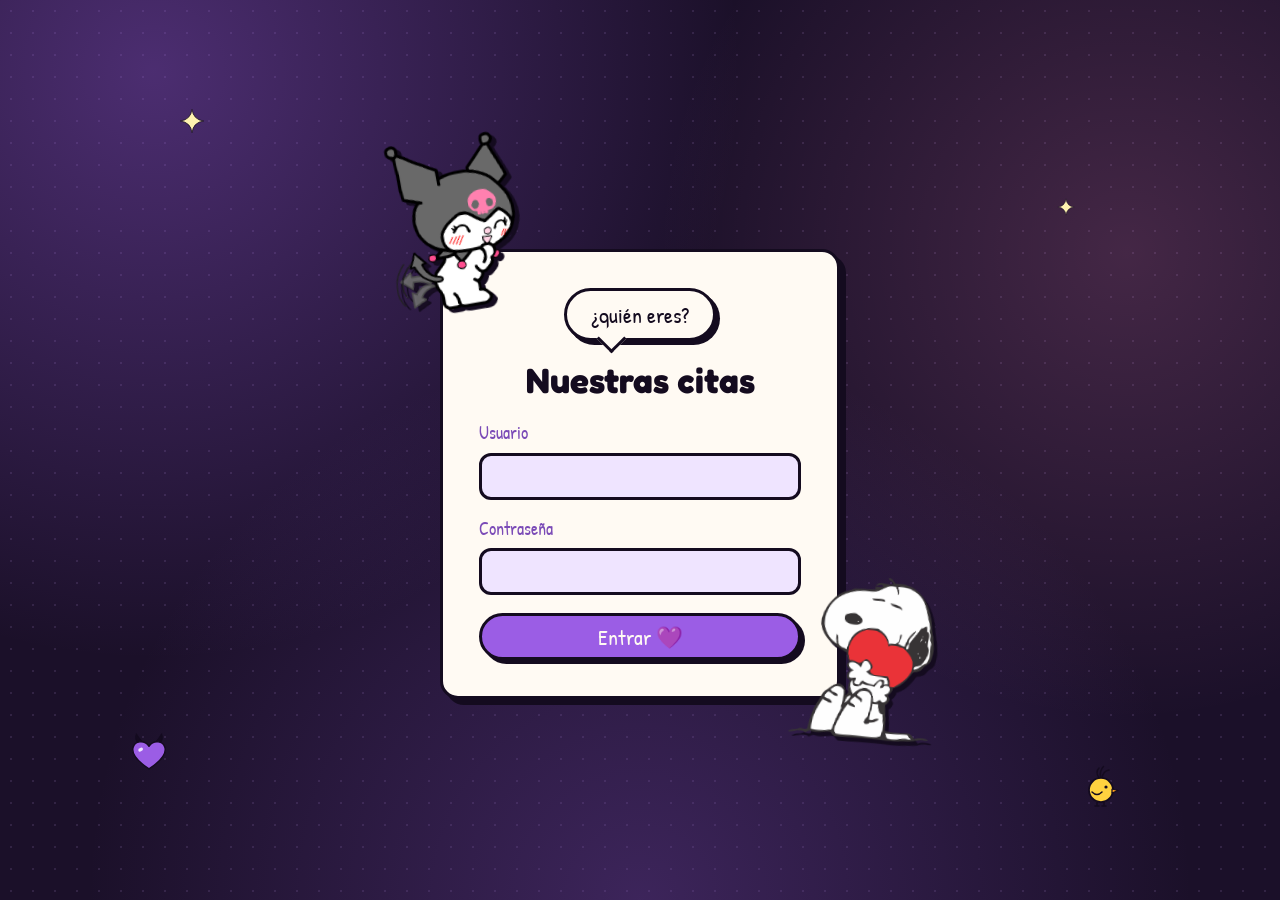
<file: index.html>
<!doctype html>
<html lang="es">

<head>
  <meta charset="utf-8">
  <meta name="viewport" content="width=device-width, initial-scale=1">
  <title>Nuestras citas</title>
  <script src="js/sesion.js" data-raiz=""></script>
  <script src="js/animaciones.js"></script>
  <meta name="description" content="Nuestro diario de citas, una página por cada recuerdo.">
  <link rel="icon" href="img/deco/cuernitos.svg" type="image/svg+xml">
  <link rel="preconnect" href="https://fonts.googleapis.com">
  <link rel="preconnect" href="https://fonts.gstatic.com" crossorigin>
  <link
    href="https://fonts.googleapis.com/css2?family=Fredoka:wght@500;700&family=Nunito:wght@400;600;700&family=Patrick+Hand&display=swap"
    rel="stylesheet">
  <link rel="stylesheet" href="css/estilos.css?v=7">
</head>

<body>

  <header class="hero">
    <a href="cosmos.html" class="boton-chico"> Mira un corazoncito 💜</a>
    <br>
    <p></p>
    <!-- Pon tus stickers en img/stickers/ con estos nombres y aparecerán solos.
         Si no existen, se muestra la decoración por defecto. -->
    <img class="sticker sticker--izq" src="img/stickers/kuromi4.png" alt=""
      onerror="this.onerror=null;this.src='img/deco/calavera.svg'">
    <img class="sticker sticker--der" src="img/stickers/snoopy4.png" alt=""
      onerror="this.onerror=null;this.src='img/deco/casita.svg'">

    <img class="deco" src="img/deco/estrella.svg" alt="" style="width:28px; left:22%; top:30px">
    <img class="deco" src="img/deco/estrella.svg" alt="" style="width:18px; right:24%; top:150px">
    <img class="deco" src="img/deco/pajarito.svg" alt="" style="width:54px; right:18%; bottom:40px">
    <img class="deco" src="img/deco/cuernitos.svg" alt="" style="width:44px; left:16%; bottom:60px">

    <div class="contenedor">
      <p class="dedicatoria">Te amo, vamos pasito a pasito a tu ritmo 🖤</p>
      <span class="bocadillo">querido diario:</span>
      <h1>Nuestras citas</h1>
      <p class="subtitulo">Cada salida juntos tiene su propia página. Aquí guardamos los lugares, las fotos y las
        cositas que no queremos olvidar.</p>

      <div class="contador">
        <span class="chip">hola, <strong data-nombre></strong> 💜</span>
        <span class="chip"><strong id="total-citas">0</strong> citas</span>
        <span class="chip">desde el 19 oct 2026</span>
      </div>
    </div>
  </header>

  <main class="contenedor">
    <h2 class="titulo-seccion"><img src="img/deco/huella.svg" alt=""> Todas las citas</h2>

    <!-- =========================================================
         LISTA DE CITAS (la más reciente primero)
         Para agregar una nueva, copia un bloque <a class="cita-card">
         y pégalo ARRIBA del todo, cambiando enlace, fecha y textos.
         ========================================================= -->
    <section class="citas">

      <a class="cita-card" href="citas/2026-11-03-casita-sin-puerta.html">
        <div class="portada">
          <img class="foto" src="img/citas/2026-11-03/portada.webp"
            alt="Selfie de los dos sonriendo al sol, ella con su moñito rosa">
        </div>
        <span class="fecha">3 nov 2026</span>
        <h3>Una casita sin puerta</h3>
        <span class="lugar">📍 Tlaxcala</span>
        <p>Una casita de jengibre sin puerta, monkey papas como al principio y un circuito de canicas.</p>
        <span class="leer">Leer recuerdo →</span>
      </a>

      <a class="cita-card" href="citas/2026-10-30-pucca-y-garu.html">
        <div class="portada">
          <img class="foto" src="img/citas/2026-10-30/portada.webp"
            alt="Ella sonriendo entre burbujas con su suéter rojo">
        </div>
        <span class="fecha">30 oct 2026</span>
        <h3>Medio Pucca y medio Garu</h3>
        <span class="lugar">📍 Tlaxcala</span>
        <p>No nos pudimos disfrazar, pero aun así, fue un día lindo.</p>
        <span class="leer">Leer recuerdo →</span>
      </a>

      <a class="cita-card" href="citas/2026-10-27-burbujas.html">
        <div class="portada">
          <img class="foto" src="img/citas/2026-10-27/portada.webp"
            alt="Selfie de los dos sonriendo, ella con su suéter crema">
        </div>
        <span class="fecha">27 oct 2026</span>
        <h3>Burbujas en Vértice</h3>
        <span class="lugar">📍 Tlaxcala</span>
        <p>Soplando burbujas en Vértice, un reloj de regalo, la iglesia y el regreso juntitos en la combi.</p>
        <span class="leer">Leer recuerdo →</span>
      </a>

      <a class="cita-card" href="citas/2026-10-23-pasito-a-patito.html">
        <div class="portada">
          <img class="foto" src="img/citas/2026-10-23/portada.webp"
            alt="Vista aérea de una plaza comercial rodeada de cerros">
        </div>
        <span class="fecha">23 oct 2026</span>
        <h3>Pasito a patito</h3>
        <span class="lugar">📍 Tlaxcala</span>
        <p>Una paletita en la cafetería, las mesitas de la plaza, unos tacos y vueltas por el centro.</p>
        <span class="leer">Leer recuerdo →</span>
      </a>

      <a class="cita-card" href="citas/2026-10-19-biblioteca.html">
        <div class="portada">
          <img class="foto" src="img/citas/2026-10-19/portada.webp" alt="Fachada de ladrillo rojo con arcos y jardines">
        </div>
        <span class="fecha">19 oct 2026</span>
        <h3>Biblioteca, café y Casa de la Cultura</h3>
        <span class="lugar">📍 Tlaxcala</span>
        <p>Un café en la biblioteca de su facultad y una tarde en la Casa de la Cultura.</p>
        <span class="leer">Leer recuerdo →</span>
      </a>

    </section>

    <h2 class="titulo-seccion"><img src="img/deco/casita.svg" alt=""> Lugares a donde hemos ido</h2>

    <!-- Para agregar un lugar, copia un <li> y ponlo al final de la lista. El número sale solo. -->
    <ol class="lugares">
      <li>Casa de Cultura</li>
      <li>Tacos El Jefe</li>
      <li>UATX</li>
      <li>Plaza Vértice</li>
      <li>Museo</li>
      <li>Café Bunne</li>
    </ol>
  </main>

  <footer class="pie">
    <div class="pie-stickers">
      <img src="img/stickers/kuromi5.png" alt="">
      <img src="img/stickers/snoopy5.png" alt="">
    </div>
    hecho con 💜 para guardar nuestros recuerdos
    <div><button class="boton boton--chico" type="button" onclick="cerrarSesion()">cerrar sesión</button></div>
  </footer>

  <script>
    // Cuenta las tarjetas para el contador de la portada
    document.getElementById("total-citas").textContent =
      document.querySelectorAll(".cita-card").length;
  </script>
</body>

</html>
</file>
<file: css/estilos.css>
/* =========================================================
   Nuestras citas — estilos compartidos
   Morado nocturno + paneles de cómic (Snoopy) + toque gótico tierno (Kuromi)
   ========================================================= */

:root {
  --noche: #1b1029;
  --uva: #2b1a42;
  --morado: #7b4bb7;
  --violeta: #9b5de5;
  --lavanda: #c9a7f5;
  --lila: #efe4ff;
  --rosa: #ff8fc7;
  --tinta: #140b1f;
  --papel: #fffaf3;
  --gris-tinta: #5b4a70;
  --rojo: #d64545;
  --amarillo: #ffd23f;

  --borde: 3px solid var(--tinta);
  --sombra: 6px 6px 0 var(--tinta);
  --radio: 18px;

  --f-titulo: "Fredoka", system-ui, sans-serif;
  --f-mano: "Patrick Hand", "Comic Sans MS", cursive;
  --f-texto: "Nunito", system-ui, sans-serif;
}

* { box-sizing: border-box; }
html { scroll-behavior: smooth; }

body {
  margin: 0;
  min-height: 100vh;
  font-family: var(--f-texto);
  line-height: 1.65;
  color: var(--lila);
  background-color: var(--noche);
  background-image:
    radial-gradient(circle at 12% 8%, rgba(155, 93, 229, .38), transparent 42%),
    radial-gradient(circle at 88% 28%, rgba(255, 143, 199, .18), transparent 36%),
    radial-gradient(circle at 50% 100%, rgba(123, 75, 183, .35), transparent 50%),
    radial-gradient(rgba(201, 167, 245, .13) 1.2px, transparent 1.3px);
  background-size: auto, auto, auto, 22px 22px;
  background-attachment: fixed;
}

img { max-width: 100%; display: block; }
a { color: inherit; }

.contenedor {
  width: min(1080px, 100% - 32px);
  margin-inline: auto;
}

/* ---------- Bocadillo de cómic ---------- */
.bocadillo {
  position: relative;
  display: inline-block;
  background: var(--papel);
  color: var(--tinta);
  font-family: var(--f-mano);
  font-size: 1.35rem;
  line-height: 1.3;
  padding: .45em 1.1em;
  border: var(--borde);
  border-radius: 999px;
  box-shadow: 4px 4px 0 var(--tinta);
}
.bocadillo::after {
  content: "";
  position: absolute;
  left: 34px;
  bottom: -11px;
  width: 18px;
  height: 18px;
  background: var(--papel);
  border-right: var(--borde);
  border-bottom: var(--borde);
  transform: rotate(45deg);
}

/* ---------- Decoraciones flotantes ---------- */
.deco {
  position: absolute;
  pointer-events: none;
  animation: flotar 6s ease-in-out infinite;
}
.deco:nth-of-type(2n) { animation-delay: -2s; }
.deco:nth-of-type(3n) { animation-delay: -4s; }

@keyframes flotar {
  0%, 100% { translate: 0 0; }
  50% { translate: 0 -10px; }
}

/* ---------- Portada (index) ---------- */
.hero {
  position: relative;
  text-align: center;
  padding: 80px 0 40px;
  overflow: hidden;
}
.dedicatoria {
  display: block;
  width: fit-content;
  max-width: 100%;
  margin: 0 auto 28px;
  padding: .2em 1em;
  font-family: var(--f-mano);
  font-size: clamp(1.25rem, 3.5vw, 1.6rem);
  color: var(--tinta);
  background: var(--rosa);
  border: var(--borde);
  border-radius: 10px;
  box-shadow: 4px 4px 0 var(--tinta);
  rotate: -1.5deg;
}
.hero h1 {
  margin: .25em 0 .1em;
  font-family: var(--f-titulo);
  font-weight: 700;
  font-size: clamp(3rem, 11vw, 6.2rem);
  line-height: 1;
  color: var(--papel);
  -webkit-text-stroke: 3px var(--tinta);
  paint-order: stroke fill;
  text-shadow: 6px 6px 0 var(--violeta);
}
.hero .subtitulo {
  max-width: 34rem;
  margin: 18px auto 0;
  font-size: 1.1rem;
  color: var(--lavanda);
}

.sticker {
  position: absolute;
  width: clamp(72px, 13vw, 160px);
  filter: drop-shadow(4px 4px 0 var(--tinta));
  animation: flotar 7s ease-in-out infinite;
}
.sticker--izq { left: 3%; top: 20px; rotate: -10deg; }
.sticker--der { right: 3%; top: 24px; rotate: 8deg; animation-delay: -3s; }

.contador {
  display: flex;
  flex-wrap: wrap;
  justify-content: center;
  gap: 12px;
  margin-top: 28px;
}
.chip {
  font-family: var(--f-mano);
  font-size: 1.15rem;
  background: var(--lavanda);
  color: var(--tinta);
  border: var(--borde);
  border-radius: 999px;
  padding: .2em .9em;
  box-shadow: 3px 3px 0 var(--tinta);
}
.chip strong { font-family: var(--f-titulo); }

.titulo-seccion {
  display: flex;
  align-items: center;
  gap: 12px;
  font-family: var(--f-titulo);
  font-size: 1.6rem;
  margin: 32px 0 8px;
}
.titulo-seccion img { width: 40px; }

/* ---------- Tarjetas de citas ---------- */
.citas {
  display: grid;
  grid-template-columns: repeat(auto-fill, minmax(280px, 1fr));
  gap: 32px;
  padding: 24px 0 72px;
}
.cita-card {
  display: flex;
  flex-direction: column;
  gap: 8px;
  padding: 18px 18px 20px;
  background: var(--papel);
  color: var(--tinta);
  text-decoration: none;
  border: var(--borde);
  border-radius: var(--radio);
  box-shadow: var(--sombra);
  transition: transform .2s ease, box-shadow .2s ease;
}
.cita-card:nth-child(odd) { transform: rotate(-1deg); }
.cita-card:nth-child(even) { transform: rotate(1deg); }
.cita-card:hover,
.cita-card:focus-visible {
  transform: translate(-3px, -3px) rotate(0);
  box-shadow: 10px 10px 0 var(--violeta);
  outline: none;
}
.cita-card h3 {
  margin: 4px 0 0;
  font-family: var(--f-titulo);
  font-size: 1.45rem;
  line-height: 1.2;
}
.cita-card p { margin: 0; }
.cita-card .leer {
  margin-top: auto;
  padding-top: 6px;
  font-family: var(--f-mano);
  font-size: 1.2rem;
  color: var(--morado);
}

/* ---------- Lugares a donde hemos ido ---------- */
.lugares {
  display: grid;
  grid-template-columns: repeat(auto-fill, minmax(200px, 1fr));
  gap: 18px;
  margin: 16px 0 72px;
  padding: 0;
  list-style: none;
  counter-reset: lugar;
}
.lugares li {
  display: flex;
  align-items: center;
  gap: 12px;
  padding: 12px 16px;
  font-family: var(--f-titulo);
  font-size: 1.15rem;
  font-weight: 500;
  background: var(--papel);
  color: var(--tinta);
  border: var(--borde);
  border-radius: 14px;
  box-shadow: 4px 4px 0 var(--tinta);
  counter-increment: lugar;
}
.lugares li:nth-child(odd) { rotate: -.8deg; }
.lugares li:nth-child(even) { rotate: .8deg; }
.lugares li::before {
  content: counter(lugar);
  flex: none;
  display: grid;
  place-items: center;
  width: 34px;
  height: 34px;
  font-family: var(--f-mano);
  font-size: 1.2rem;
  background: var(--lavanda);
  border: 2px solid var(--tinta);
  border-radius: 50%;
}
.lugares li:nth-child(3n+2)::before { background: var(--rosa); }
.lugares li:nth-child(3n)::before { background: var(--amarillo); }

.portada {
  position: relative;
  display: grid;
  place-items: center;
  aspect-ratio: 16 / 10;
  overflow: hidden;
  margin-bottom: 6px;
  border: var(--borde);
  border-radius: 12px;
  background: var(--lavanda) radial-gradient(rgba(20, 11, 31, .18) 1.5px, transparent 1.6px) 0 0 / 12px 12px;
}
.portada--rosa { background-color: var(--rosa); }
.portada--violeta { background-color: var(--violeta); }
.portada--lila { background-color: var(--lila); }
.portada .deco-portada { width: 38%; filter: drop-shadow(3px 3px 0 var(--tinta)); }
.portada .foto { width: 100%; height: 100%; object-fit: cover; }

.fecha {
  align-self: flex-start;
  display: inline-block;
  font-family: var(--f-mano);
  font-size: 1.1rem;
  background: var(--lavanda);
  color: var(--tinta);
  border: 2px solid var(--tinta);
  border-radius: 8px;
  padding: 0 .6em;
}
.lugar {
  font-size: .95rem;
  color: var(--gris-tinta);
  font-weight: 600;
}

/* ---------- Página de una cita ---------- */
.barra {
  display: flex;
  justify-content: space-between;
  align-items: center;
  padding: 28px 0 8px;
}
.boton {
  display: inline-flex;
  align-items: center;
  gap: 8px;
  font-family: var(--f-mano);
  font-size: 1.2rem;
  text-decoration: none;
  background: var(--papel);
  color: var(--tinta);
  border: var(--borde);
  border-radius: 999px;
  padding: .25em 1em;
  box-shadow: 4px 4px 0 var(--tinta);
  transition: transform .15s, box-shadow .15s;
}
.boton:hover,
.boton:focus-visible {
  transform: translate(-2px, -2px);
  box-shadow: 6px 6px 0 var(--violeta);
  outline: none;
}

.cita { padding: 24px 0 64px; }

.panel {
  position: relative;
  margin-bottom: 36px;
  padding: clamp(20px, 4vw, 36px);
  background: var(--papel);
  color: var(--tinta);
  border: var(--borde);
  border-radius: var(--radio);
  box-shadow: var(--sombra);
}
.panel h2 {
  display: flex;
  align-items: center;
  gap: 10px;
  margin: 0 0 12px;
  font-family: var(--f-titulo);
  font-size: 1.5rem;
}
.panel h2 img { width: 36px; }
.panel p:last-child { margin-bottom: 0; }
.panel ul { margin: 0; padding-left: 1.2em; }
.panel li::marker { content: "♡  "; color: var(--violeta); }
.despedida {
  display: flex;
  justify-content: flex-end;
  align-items: flex-end;
  gap: 14px;
  margin-top: 24px;
}
.despedida-sticker {
  width: clamp(80px, 14vw, 120px);
  rotate: 6deg;
  filter: drop-shadow(3px 3px 0 var(--tinta));
}
.panel .firma {
  margin: 0 0 10px;
  text-align: right;
  font-family: var(--f-mano);
  font-size: 1.45rem;
  color: var(--morado);
}
/* Despedidas de varios renglones: alineadas a la izquierda para que se lean bien */
.panel .firma--larga {
  flex: 1;
  text-align: left;
  font-size: 1.3rem;
  line-height: 1.45;
}

.cabecera h1 {
  margin: 10px 0 4px;
  font-family: var(--f-titulo);
  font-size: clamp(2.1rem, 6vw, 3.4rem);
  line-height: 1.1;
  padding-right: 90px;
}
.cabecera .lugar { font-size: 1.05rem; margin: 0; }
.cabecera .sticker-esquina {
  position: absolute;
  top: -34px;
  right: 18px;
  width: clamp(70px, 14vw, 110px);
  rotate: 8deg;
  filter: drop-shadow(3px 3px 0 var(--tinta));
}

.datos {
  display: grid;
  grid-template-columns: repeat(auto-fit, minmax(160px, 1fr));
  gap: 14px;
  margin: 22px 0 0;
}
.datos div {
  background: var(--lila);
  border: 2px solid var(--tinta);
  border-radius: 12px;
  padding: 10px 14px;
}
.datos dt { font-family: var(--f-mano); font-size: 1.05rem; color: var(--morado); }
.datos dd { margin: 0; font-weight: 700; }

.frase {
  display: block;
  margin: 8px auto 48px;
  max-width: 640px;
  text-align: center;
}
.frase .bocadillo {
  font-size: clamp(1.4rem, 3.5vw, 1.9rem);
  border-radius: 28px;
  padding: .7em 1.3em;
}
.frase .bocadillo::after { left: 50%; margin-left: -9px; }
.frase cite {
  display: block;
  margin-top: 22px;
  font-family: var(--f-mano);
  font-style: normal;
  font-size: 1.15rem;
  color: var(--lavanda);
}

/* ---------- Galería tipo polaroid ---------- */
.galeria {
  display: grid;
  grid-template-columns: repeat(auto-fill, minmax(220px, 1fr));
  gap: 36px 28px;
  margin: 12px 0 44px;
}
.polaroid {
  position: relative;
  margin: 0;
  padding: 12px 12px 14px;
  background: #fff;
  border: var(--borde);
  box-shadow: var(--sombra);
  rotate: -2deg;
}
.polaroid:nth-child(even) { rotate: 2.5deg; }
.polaroid:nth-child(3n) { rotate: -1deg; }
.polaroid::before {
  content: "";
  position: absolute;
  top: -14px;
  left: 50%;
  width: 90px;
  height: 26px;
  translate: -50% 0;
  rotate: -4deg;
  background: rgba(255, 143, 199, .75);
  border: 2px dashed rgba(20, 11, 31, .25);
}
.polaroid:nth-child(even)::before { background: rgba(201, 167, 245, .85); rotate: 5deg; }
.polaroid > img {
  width: 100%;
  aspect-ratio: 1;
  object-fit: cover;
  border: 2px solid var(--tinta);
}
.foto-vacia {
  display: grid;
  place-items: center;
  aspect-ratio: 1;
  border: 2px solid var(--tinta);
  background: var(--lila) radial-gradient(rgba(123, 75, 183, .25) 1.5px, transparent 1.6px) 0 0 / 12px 12px;
}
.foto-vacia img { width: 42%; filter: drop-shadow(3px 3px 0 var(--tinta)); }
.polaroid figcaption {
  margin-top: 10px;
  text-align: center;
  font-family: var(--f-mano);
  font-size: 1.2rem;
  color: var(--tinta);
}

/* Fotos extra y videos: se ven completos, sin recortar */
.galeria--completa { align-items: start; }
.galeria--completa .polaroid > img,
.polaroid > video {
  display: block;
  width: 100%;
  height: auto;
  aspect-ratio: auto;
  border: 2px solid var(--tinta);
  background: var(--tinta);
}
.polaroid--video { max-width: 280px; }
/* Videos acostados: ocupan su propio renglón para que no se vean chiquitos */
.polaroid--horizontal { grid-column: 1 / -1; max-width: 520px; }
.polaroid > video { max-height: 70vh; object-fit: contain; }

/* ---------- Navegación entre citas ---------- */
.pager {
  display: flex;
  justify-content: space-between;
  gap: 16px;
  flex-wrap: wrap;
}
.pager .oculto { visibility: hidden; }

/* ---------- Pie ---------- */
.pie {
  padding: 32px 0 40px;
  text-align: center;
  font-family: var(--f-mano);
  font-size: 1.15rem;
  color: var(--lavanda);
}
.pie .fila-deco {
  display: flex;
  justify-content: center;
  gap: 14px;
  margin-bottom: 8px;
}
.pie .fila-deco img { width: 34px; }
.pie-stickers {
  display: flex;
  justify-content: center;
  align-items: flex-end;
  gap: 8px;
  margin-bottom: 10px;
}
.pie-stickers img {
  width: clamp(80px, 16vw, 120px);
  filter: drop-shadow(3px 3px 0 var(--tinta));
}
.pie-stickers img:first-child { rotate: -6deg; }
.pie-stickers img:last-child { rotate: 5deg; }

/* ---------- Login ---------- */
.login {
  position: relative;
  display: grid;
  place-items: center;
  min-height: 100vh;
  padding: 120px 16px 72px;
  overflow: hidden;
}
.login-caja {
  position: relative;
  width: min(400px, 100%);
}
.login-panel {
  display: flex;
  flex-direction: column;
  gap: 14px;
  margin: 0;
  text-align: center;
}
.login-panel .bocadillo { align-self: center; }
.login-panel h1 {
  margin: 6px 0 4px;
  font-family: var(--f-titulo);
  font-size: 2.2rem;
  line-height: 1.1;
}
.campo {
  display: flex;
  flex-direction: column;
  gap: 4px;
  text-align: left;
  font-family: var(--f-mano);
  font-size: 1.15rem;
  color: var(--morado);
}
.campo input {
  font-family: var(--f-texto);
  font-size: 1rem;
  color: var(--tinta);
  background: var(--lila);
  border: var(--borde);
  border-radius: 12px;
  padding: .6em .8em;
  outline: none;
  transition: box-shadow .15s;
}
.campo input:focus { box-shadow: 4px 4px 0 var(--violeta); }
.login-panel .boton {
  justify-content: center;
  margin-top: 4px;
  font-size: 1.35rem;
  background: var(--violeta);
  color: var(--papel);
  cursor: pointer;
}
.login-error {
  margin: 0;
  font-weight: 700;
  color: #c2185b;
}
.sacudir { animation: sacudir .4s; }
@keyframes sacudir {
  0%, 100% { translate: 0 0; }
  25% { translate: -8px 0; }
  75% { translate: 8px 0; }
}
.login-sticker {
  position: absolute;
  z-index: 1;
  pointer-events: none;
  filter: drop-shadow(4px 4px 0 var(--tinta));
}
.login-sticker--kuromi { width: 130px; top: -112px; left: -54px; rotate: -10deg; }
.login-sticker--snoopy { width: 140px; bottom: -40px; right: -96px; rotate: 6deg; }

.boton--chico { font-size: 1rem; cursor: pointer; margin-top: 12px; }

/* ---------- Animaciones (solo si la persona no pidió reducir movimiento) ---------- */
@media (prefers-reduced-motion: no-preference) {

  /* Aparecer al hacer scroll (la clase js-anim la pone js/animaciones.js) */
  .js-anim .revelar {
    opacity: 0;
    translate: 0 24px;
    transition:
      opacity .6s ease,
      translate .6s cubic-bezier(.2, .8, .2, 1),
      scale .5s cubic-bezier(.34, 1.56, .64, 1),
      transform .2s ease,
      box-shadow .2s ease,
      rotate .25s ease;
    transition-delay: var(--retraso, 0s), var(--retraso, 0s), var(--retraso, 0s), 0s, 0s, 0s;
  }
  .js-anim .revelar.visible {
    opacity: 1;
    translate: 0 0;
  }

  /* Lugares: entran con un saltito y se mueven al pasar el mouse */
  .js-anim .lugares li.revelar { scale: .7; }
  .js-anim .lugares li.revelar.visible { scale: 1; }
  .lugares li { transition: transform .2s ease, box-shadow .2s ease, rotate .25s ease; cursor: default; }
  .lugares li:hover {
    rotate: 0deg;
    transform: translateY(-4px);
    box-shadow: 6px 6px 0 var(--violeta);
  }
  .lugares li:hover::before { animation: girito .6s ease; }

  /* Portada */
  .hero h1 { animation: aparecer-rebote .9s cubic-bezier(.34, 1.56, .64, 1) both; }
  .hero .bocadillo { animation: flotar 4s ease-in-out infinite; }
  .dedicatoria { animation: menear 6s ease-in-out infinite; }
  .chip { transition: transform .2s ease; }
  .chip:hover { transform: translateY(-3px) rotate(-2deg); }
  .deco[src$="estrella.svg"] {
    animation: flotar 6s ease-in-out infinite, brillar 1.8s ease-in-out infinite alternate;
  }

  /* Stickers: se balancean un poquito y sueltan corazoncitos al tocarlos */
  .sticker, .sticker-esquina, .despedida-sticker, .pie-stickers img {
    cursor: pointer;
    user-select: none;
    -webkit-user-select: none;
    -webkit-user-drag: none;
    -webkit-tap-highlight-color: transparent;
  }
  .despedida-sticker {
    transform-origin: bottom center;
    animation: balanceo 3.5s ease-in-out infinite;
  }
  .sticker-esquina:hover,
  .pie-stickers img:hover { animation: menear-rapido .5s ease; }

  /* Polaroids: se enderezan al pasar el mouse */
  .polaroid:hover {
    rotate: 0deg;
    transform: scale(1.03);
    z-index: 1;
  }
}

.corazoncito {
  position: fixed;
  z-index: 50;
  pointer-events: none;
  font-size: 20px;
  translate: -50% -50%;
  animation: subir-corazon 1s ease-out forwards;
}

@keyframes aparecer-rebote {
  from { opacity: 0; scale: .7; }
  to { opacity: 1; scale: 1; }
}
@keyframes menear {
  0%, 84%, 100% { rotate: -1.5deg; }
  88% { rotate: 2.5deg; }
  92% { rotate: -4deg; }
  96% { rotate: 1deg; }
}
@keyframes menear-rapido {
  0%, 100% { transform: rotate(0); }
  25% { transform: rotate(-8deg); }
  75% { transform: rotate(8deg); }
}
@keyframes balanceo {
  0%, 100% { transform: rotate(-4deg); }
  50% { transform: rotate(4deg); }
}
@keyframes brillar {
  from { opacity: .45; scale: .85; }
  to { opacity: 1; scale: 1.1; }
}
@keyframes girito {
  from { rotate: 0deg; }
  to { rotate: 360deg; }
}
@keyframes subir-corazon {
  from { opacity: 1; transform: translate(0, 0) scale(.6); }
  to { opacity: 0; transform: translate(var(--x), -90px) scale(1.3); }
}

/* ---------- Responsive ---------- */
@media (max-width: 640px) {
  .hero { padding-top: 110px; }
  .sticker { top: 18px; width: 78px; }
  .cabecera h1 { padding-right: 0; }
  .deco { display: none; }
  .login-sticker--kuromi { width: 96px; top: -100px; left: 4px; }
  .login-sticker--snoopy { width: 100px; top: -104px; bottom: auto; right: 4px; }
}

@media (prefers-reduced-motion: reduce) {
  .deco, .sticker { animation: none; }
  .cita-card, .boton { transition: none; }
}
</file>
